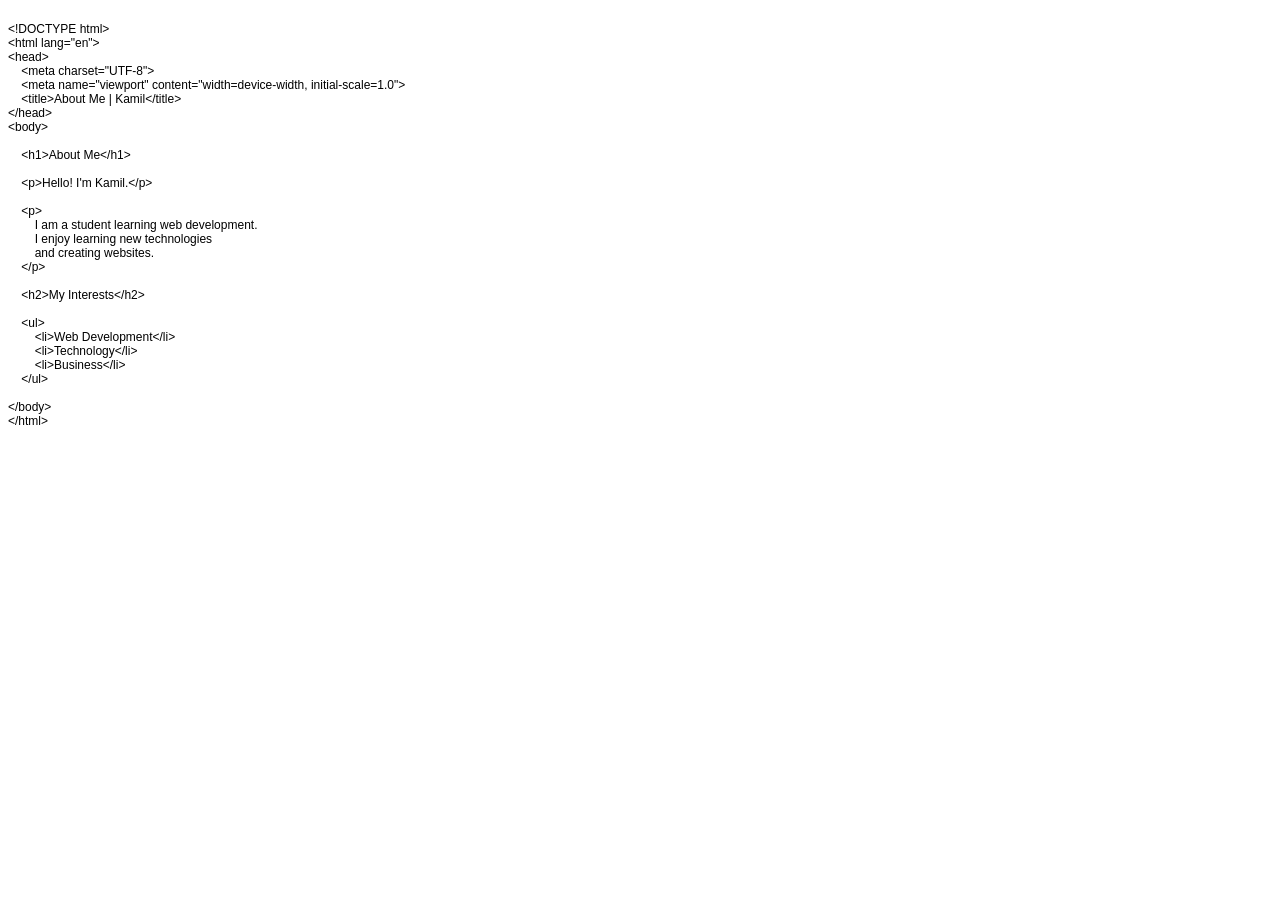
<file: portfolio/about.html>
<!DOCTYPE html PUBLIC "-//W3C//DTD HTML 4.01//EN" "http://www.w3.org/TR/html4/strict.dtd">
<html>
<head>
  <meta http-equiv="Content-Type" content="text/html; charset=utf-8">
  <meta http-equiv="Content-Style-Type" content="text/css">
  <title></title>
  <meta name="Generator" content="Cocoa HTML Writer">
  <meta name="CocoaVersion" content="2685.7">
  <style type="text/css">
    p.p1 {margin: 0.0px 0.0px 0.0px 0.0px; font: 12.0px Helvetica; min-height: 14.0px}
    p.p2 {margin: 0.0px 0.0px 0.0px 0.0px; font: 12.0px Helvetica}
  </style>
</head>
<body>
<p class="p1"><br></p>
<p class="p2">&lt;!DOCTYPE html&gt;</p>
<p class="p2">&lt;html lang="en"&gt;</p>
<p class="p2">&lt;head&gt;</p>
<p class="p2"><span class="Apple-converted-space">    </span>&lt;meta charset="UTF-8"&gt;</p>
<p class="p2"><span class="Apple-converted-space">    </span>&lt;meta name="viewport" content="width=device-width, initial-scale=1.0"&gt;</p>
<p class="p2"><span class="Apple-converted-space">    </span>&lt;title&gt;About Me | Kamil&lt;/title&gt;</p>
<p class="p2">&lt;/head&gt;</p>
<p class="p2">&lt;body&gt;</p>
<p class="p1"><br></p>
<p class="p2"><span class="Apple-converted-space">    </span>&lt;h1&gt;About Me&lt;/h1&gt;</p>
<p class="p1"><br></p>
<p class="p2"><span class="Apple-converted-space">    </span>&lt;p&gt;Hello! I'm Kamil.&lt;/p&gt;</p>
<p class="p1"><br></p>
<p class="p2"><span class="Apple-converted-space">    </span>&lt;p&gt;</p>
<p class="p2"><span class="Apple-converted-space">        </span>I am a student learning web development.</p>
<p class="p2"><span class="Apple-converted-space">        </span>I enjoy learning new technologies</p>
<p class="p2"><span class="Apple-converted-space">        </span>and creating websites.</p>
<p class="p2"><span class="Apple-converted-space">    </span>&lt;/p&gt;</p>
<p class="p1"><br></p>
<p class="p2"><span class="Apple-converted-space">    </span>&lt;h2&gt;My Interests&lt;/h2&gt;</p>
<p class="p1"><br></p>
<p class="p2"><span class="Apple-converted-space">    </span>&lt;ul&gt;</p>
<p class="p2"><span class="Apple-converted-space">        </span>&lt;li&gt;Web Development&lt;/li&gt;</p>
<p class="p2"><span class="Apple-converted-space">        </span>&lt;li&gt;Technology&lt;/li&gt;</p>
<p class="p2"><span class="Apple-converted-space">        </span>&lt;li&gt;Business&lt;/li&gt;</p>
<p class="p2"><span class="Apple-converted-space">    </span>&lt;/ul&gt;</p>
<p class="p1"><br></p>
<p class="p2">&lt;/body&gt;</p>
<p class="p2">&lt;/html&gt;</p>
</body>
</html>
</file>
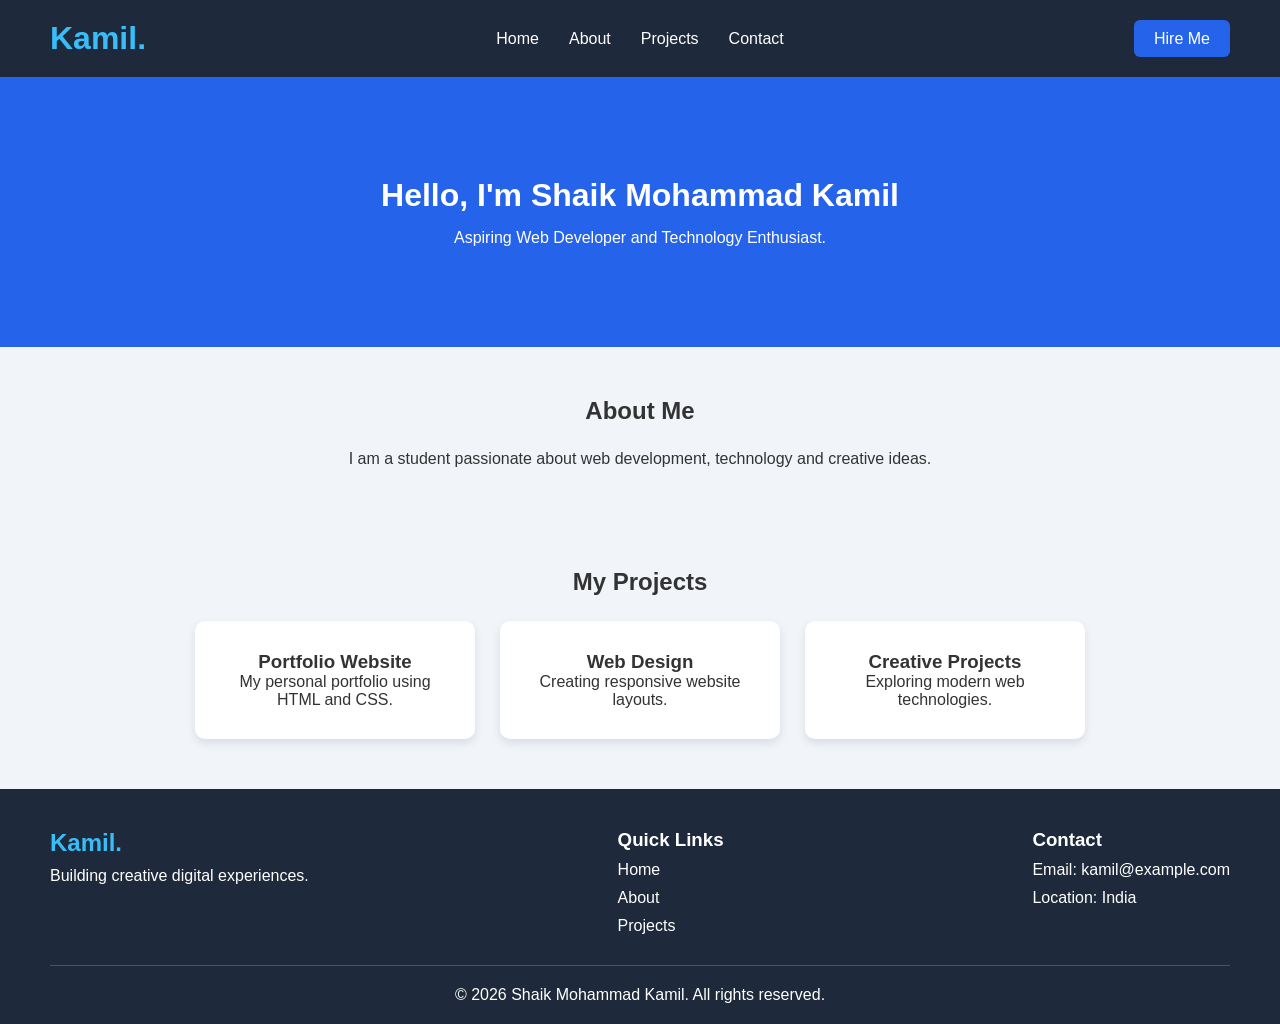
<file: outputs/programs/p10.html>
<!DOCTYPE html>
<html lang="en">
<head>
    <meta charset="UTF-8">
    <meta name="viewport" content="width=device-width, initial-scale=1.0">
    <title>P10 - Advanced Flexbox | Kamil</title>
    <link rel="stylesheet" href="p10.css">
</head>

<body>

    <!-- Header -->
    <header class="header">
        <div class="logo">
            <h1>Kamil.</h1>
        </div>

        <nav class="navigation">
            <a href="#home">Home</a>
            <a href="#about">About</a>
            <a href="#projects">Projects</a>
            <a href="#contact">Contact</a>
        </nav>

        <div class="header-button">
            <a href="#contact">Hire Me</a>
        </div>
    </header>

    <!-- Main Content -->
    <main>

        <section id="home" class="hero">
            <h2>Hello, I'm Shaik Mohammad Kamil</h2>
            <p>Aspiring Web Developer and Technology Enthusiast.</p>
        </section>

        <section id="about" class="content">
            <h2>About Me</h2>
            <p>
                I am a student passionate about web development,
                technology and creative ideas.
            </p>
        </section>

        <section id="projects" class="content">
            <h2>My Projects</h2>

            <div class="projects">
                <div class="project-card">
                    <h3>Portfolio Website</h3>
                    <p>My personal portfolio using HTML and CSS.</p>
                </div>

                <div class="project-card">
                    <h3>Web Design</h3>
                    <p>Creating responsive website layouts.</p>
                </div>

                <div class="project-card">
                    <h3>Creative Projects</h3>
                    <p>Exploring modern web technologies.</p>
                </div>
            </div>
        </section>

    </main>

    <!-- Advanced Flexbox Footer -->
    <footer class="footer">

        <div class="footer-top">

            <div class="footer-brand">
                <h2>Kamil.</h2>
                <p>Building creative digital experiences.</p>
            </div>

            <div class="footer-links">
                <h3>Quick Links</h3>
                <a href="#home">Home</a>
                <a href="#about">About</a>
                <a href="#projects">Projects</a>
            </div>

            <div class="footer-contact">
                <h3>Contact</h3>
                <p>Email: kamil@example.com</p>
                <p>Location: India</p>
            </div>

        </div>

        <div class="footer-bottom">
            <p>&copy; 2026 Shaik Mohammad Kamil. All rights reserved.</p>
        </div>

    </footer>

</body>
</html>
</file>
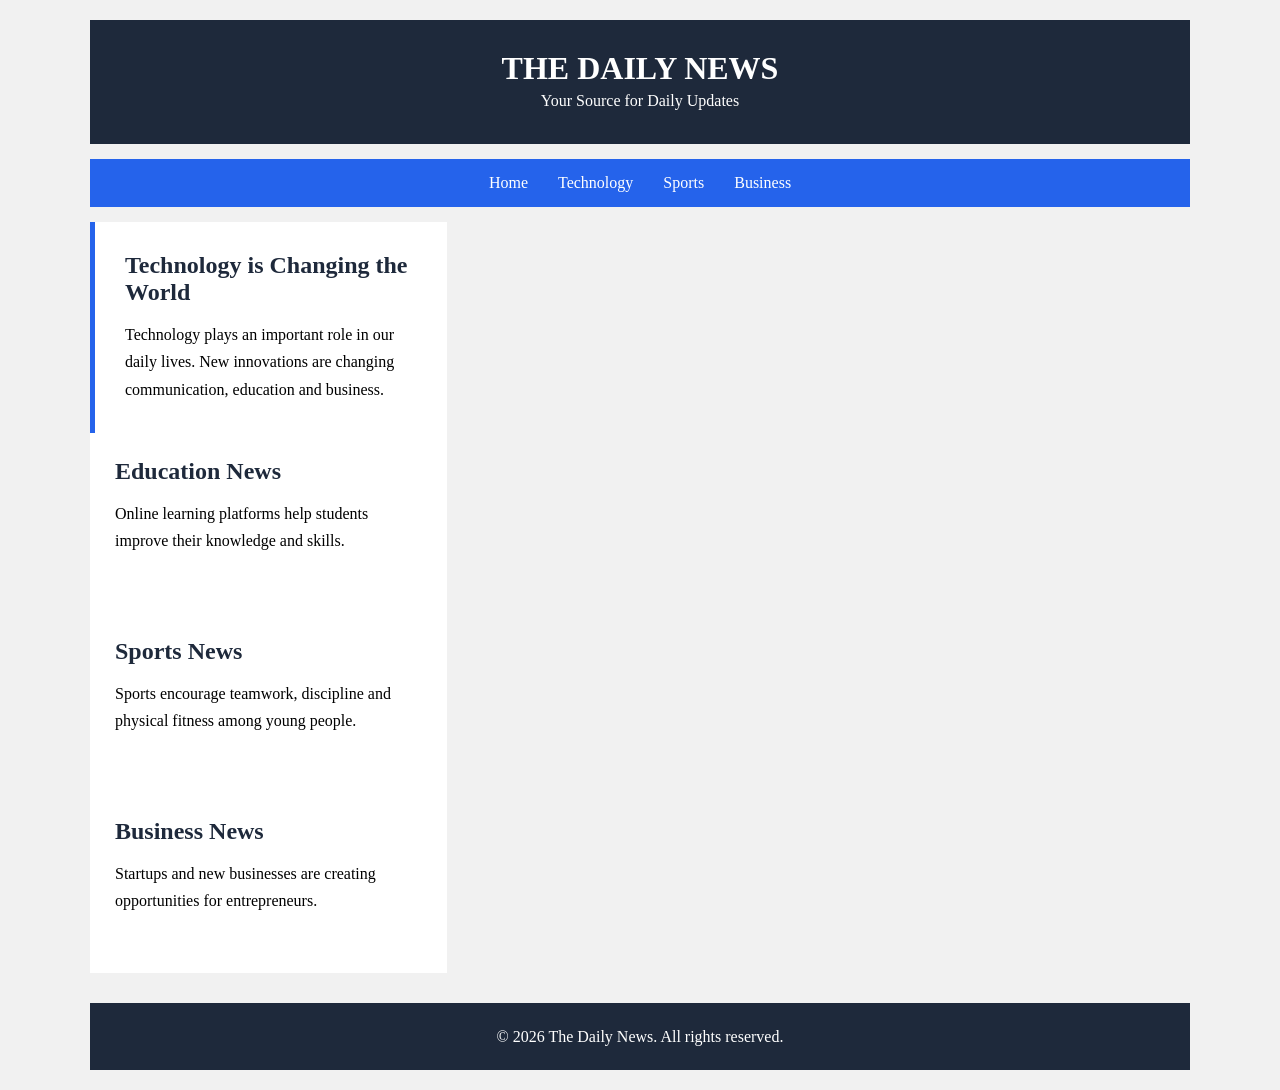
<file: outputs/programs/p11.html>
<!DOCTYPE html>
<html lang="en">
<head>
    <meta charset="UTF-8">
    <meta name="viewport" content="width=device-width, initial-scale=1.0">
    <title>P11 - Newspaper Layout</title>
    <link rel="stylesheet" href="p11.css">
</head>
<body>

    <div class="newspaper">

        <header class="header">
            <h1>THE DAILY NEWS</h1>
            <p>Your Source for Daily Updates</p>
        </header>

        <nav class="navigation">
            <a href="#">Home</a>
            <a href="#">Technology</a>
            <a href="#">Sports</a>
            <a href="#">Business</a>
        </nav>

        <main class="main-content">

            <article class="featured">
                <h2>Technology is Changing the World</h2>
                <p>
                    Technology plays an important role in our daily lives.
                    New innovations are changing communication,
                    education and business.
                </p>
            </article>

            <article class="column">
                <h2>Education News</h2>
                <p>
                    Online learning platforms help students
                    improve their knowledge and skills.
                </p>
            </article>

            <article class="column">
                <h2>Sports News</h2>
                <p>
                    Sports encourage teamwork, discipline
                    and physical fitness among young people.
                </p>
            </article>

            <article class="column">
                <h2>Business News</h2>
                <p>
                    Startups and new businesses are creating
                    opportunities for entrepreneurs.
                </p>
            </article>

        </main>

        <footer class="footer">
            <p>&copy; 2026 The Daily News. All rights reserved.</p>
        </footer>

    </div>

</body>
</html>
</file>
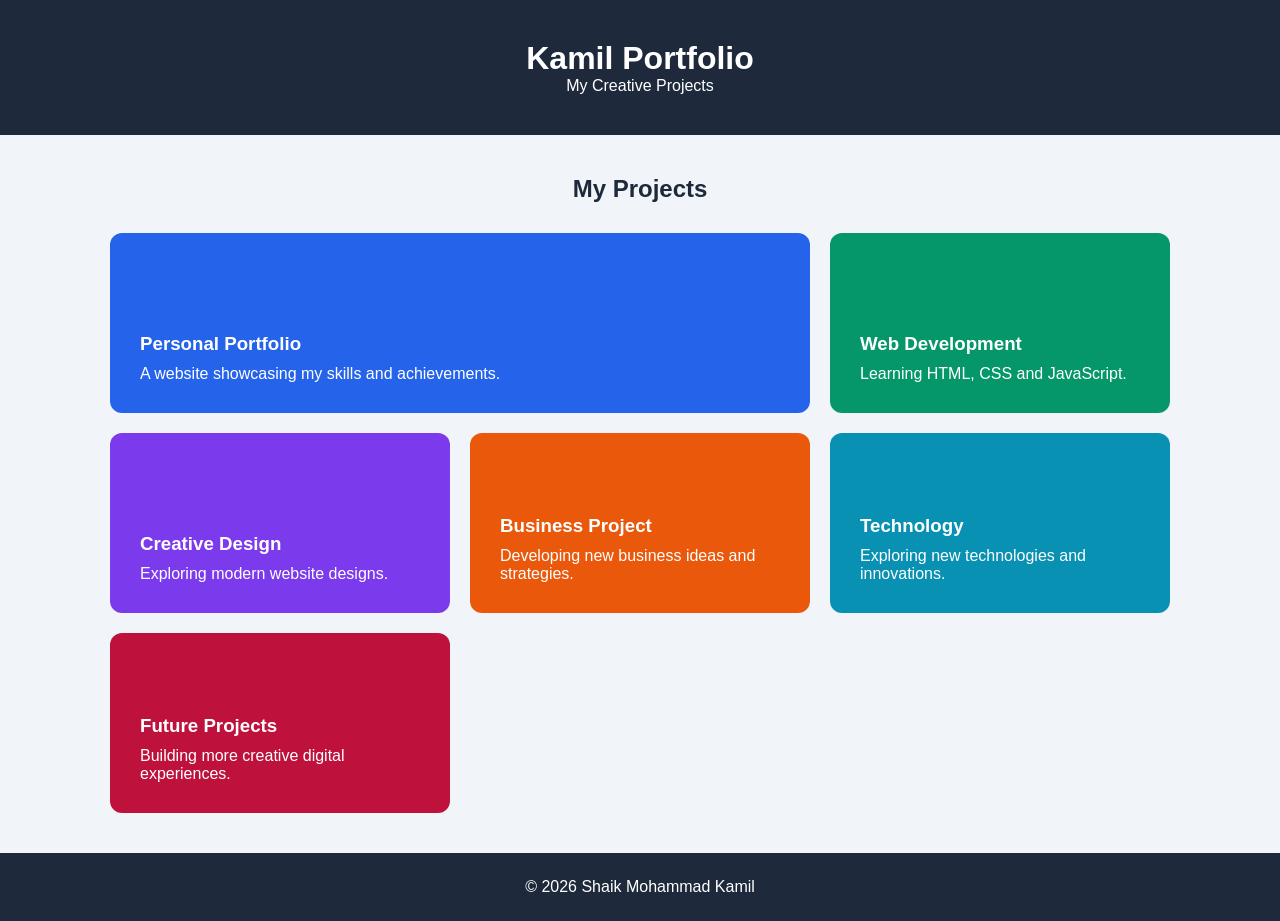
<file: outputs/programs/p12.html>
<!DOCTYPE html>
<html lang="en">
<head>
    <meta charset="UTF-8">
    <meta name="viewport" content="width=device-width, initial-scale=1.0">
    <title>P12 - Portfolio Grid</title>
    <link rel="stylesheet" href="p12.css">
</head>

<body>

    <header class="header">
        <h1>Kamil Portfolio</h1>
        <p>My Creative Projects</p>
    </header>

    <main class="container">

        <h2>My Projects</h2>

        <div class="project-grid">

            <article class="project project-one">
                <h3>Personal Portfolio</h3>
                <p>A website showcasing my skills and achievements.</p>
            </article>

            <article class="project project-two">
                <h3>Web Development</h3>
                <p>Learning HTML, CSS and JavaScript.</p>
            </article>

            <article class="project project-three">
                <h3>Creative Design</h3>
                <p>Exploring modern website designs.</p>
            </article>

            <article class="project project-four">
                <h3>Business Project</h3>
                <p>Developing new business ideas and strategies.</p>
            </article>

            <article class="project project-five">
                <h3>Technology</h3>
                <p>Exploring new technologies and innovations.</p>
            </article>

            <article class="project project-six">
                <h3>Future Projects</h3>
                <p>Building more creative digital experiences.</p>
            </article>

        </div>

    </main>

    <footer>
        <p>&copy; 2026 Shaik Mohammad Kamil</p>
    </footer>

</body>
</html>
</file>
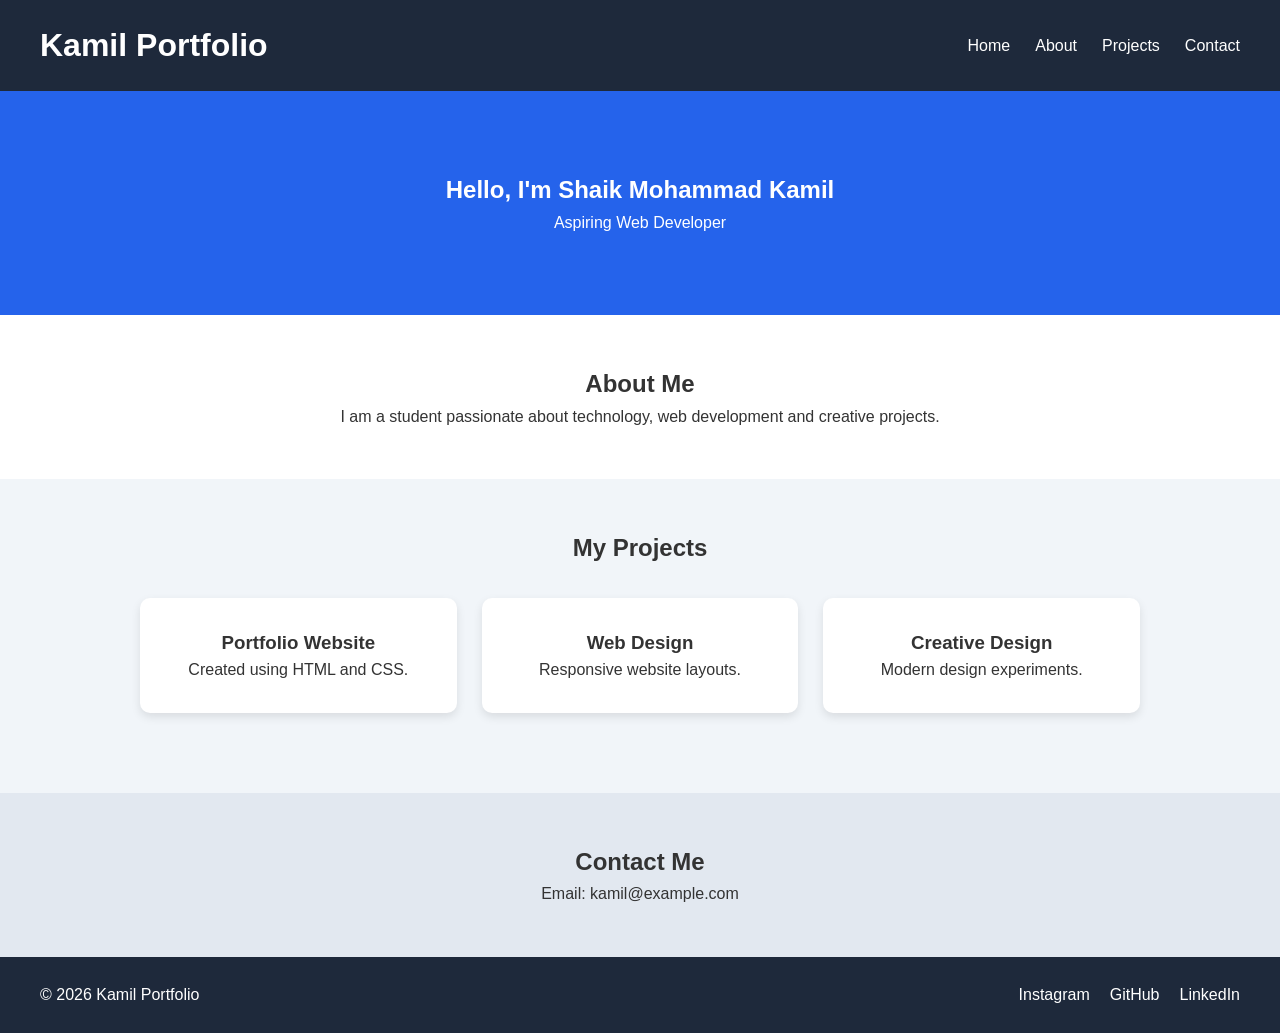
<file: outputs/programs/p13.html>
<!DOCTYPE html>
<html lang="en">
<head>
    <meta charset="UTF-8">
    <meta name="viewport" content="width=device-width, initial-scale=1.0">
    <title>P13 - Flexbox vs Grid</title>
    <link rel="stylesheet" href="p13.css">
</head>

<body>

    <!-- Header using Flexbox -->
    <header class="header">

        <h1>Kamil Portfolio</h1>

        <nav>
            <a href="#home">Home</a>
            <a href="#about">About</a>
            <a href="#projects">Projects</a>
            <a href="#contact">Contact</a>
        </nav>

    </header>

    <main>

        <!-- Hero Section -->
        <section id="home" class="hero">
            <h2>Hello, I'm Shaik Mohammad Kamil</h2>
            <p>Aspiring Web Developer</p>
        </section>

        <!-- About Section -->
        <section id="about" class="about">
            <h2>About Me</h2>
            <p>
                I am a student passionate about technology,
                web development and creative projects.
            </p>
        </section>

        <!-- Projects using CSS Grid -->
        <section id="projects" class="projects-section">

            <h2>My Projects</h2>

            <div class="project-grid">

                <article class="card">
                    <h3>Portfolio Website</h3>
                    <p>Created using HTML and CSS.</p>
                </article>

                <article class="card">
                    <h3>Web Design</h3>
                    <p>Responsive website layouts.</p>
                </article>

                <article class="card">
                    <h3>Creative Design</h3>
                    <p>Modern design experiments.</p>
                </article>

            </div>

        </section>

        <!-- Contact Section -->
        <section id="contact" class="contact">
            <h2>Contact Me</h2>
            <p>Email: kamil@example.com</p>
        </section>

    </main>

    <!-- Footer using Flexbox -->
    <footer class="footer">

        <p>&copy; 2026 Kamil Portfolio</p>

        <div class="social-links">
            <a href="#">Instagram</a>
            <a href="#">GitHub</a>
            <a href="#">LinkedIn</a>
        </div>

    </footer>

</body>
</html>
</file>
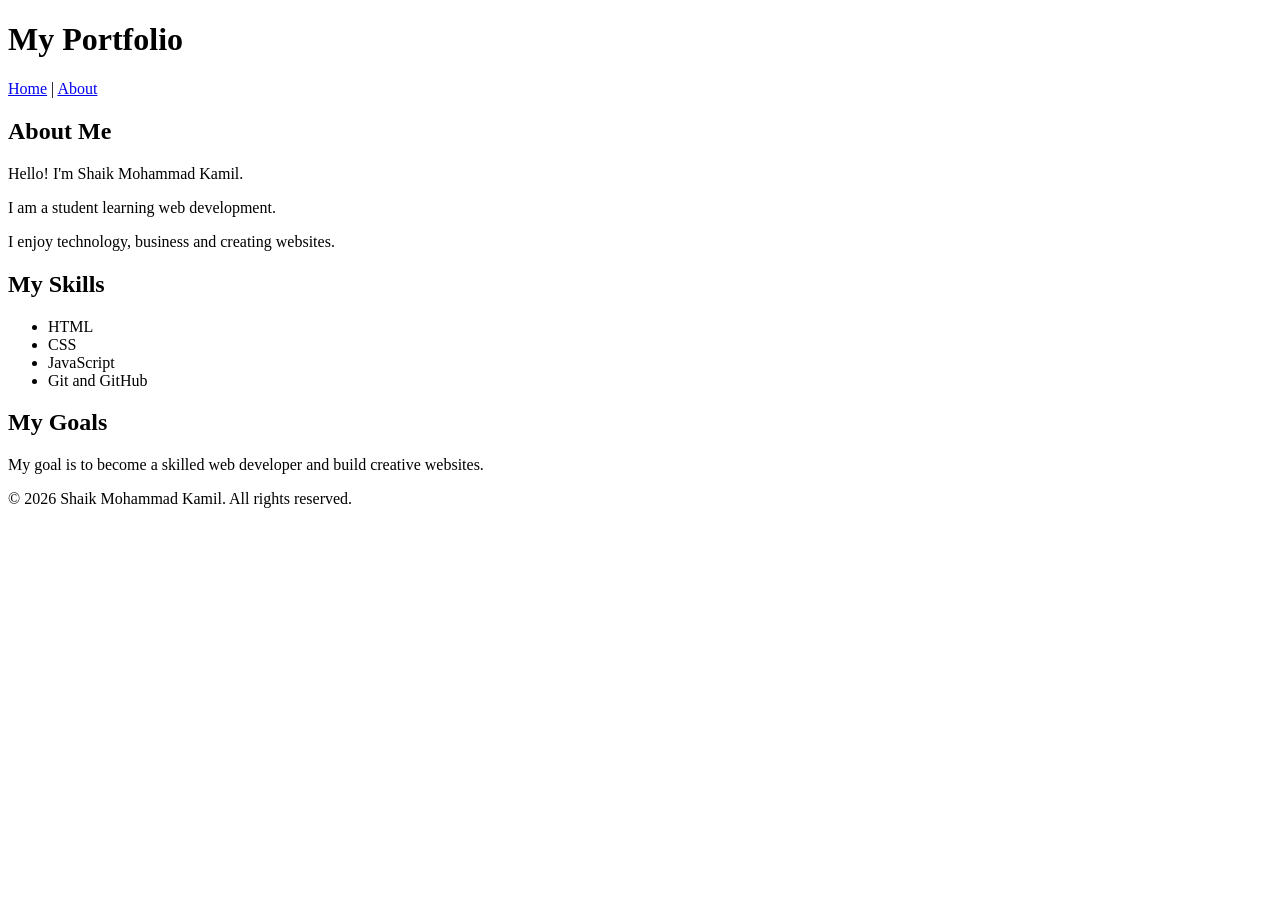
<file: outputs/programs/p3.html>
<!DOCTYPE html>
<html lang="en">
<head>
    <meta charset="UTF-8">
    <meta name="viewport" content="width=device-width, initial-scale=1.0">
    <title>P3 - Feature Branch Workflow</title>
</head>
<body>

    <header>
        <h1>My Portfolio</h1>
        <nav>
            <a href="index.html">Home</a> |
            <a href="p3.html">About</a>
        </nav>
    </header>

    <main>
        <section>
            <h2>About Me</h2>
            <p>Hello! I'm Shaik Mohammad Kamil.</p>
            <p>I am a student learning web development.</p>
            <p>I enjoy technology, business and creating websites.</p>
        </section>

        <section>
            <h2>My Skills</h2>
            <ul>
                <li>HTML</li>
                <li>CSS</li>
                <li>JavaScript</li>
                <li>Git and GitHub</li>
            </ul>
        </section>

        <section>
            <h2>My Goals</h2>
            <p>My goal is to become a skilled web developer and build creative websites.</p>
        </section>
    </main>

    <footer>
        <p>&copy; 2026 Shaik Mohammad Kamil. All rights reserved.</p>
    </footer>

</body>
</html>
</file>
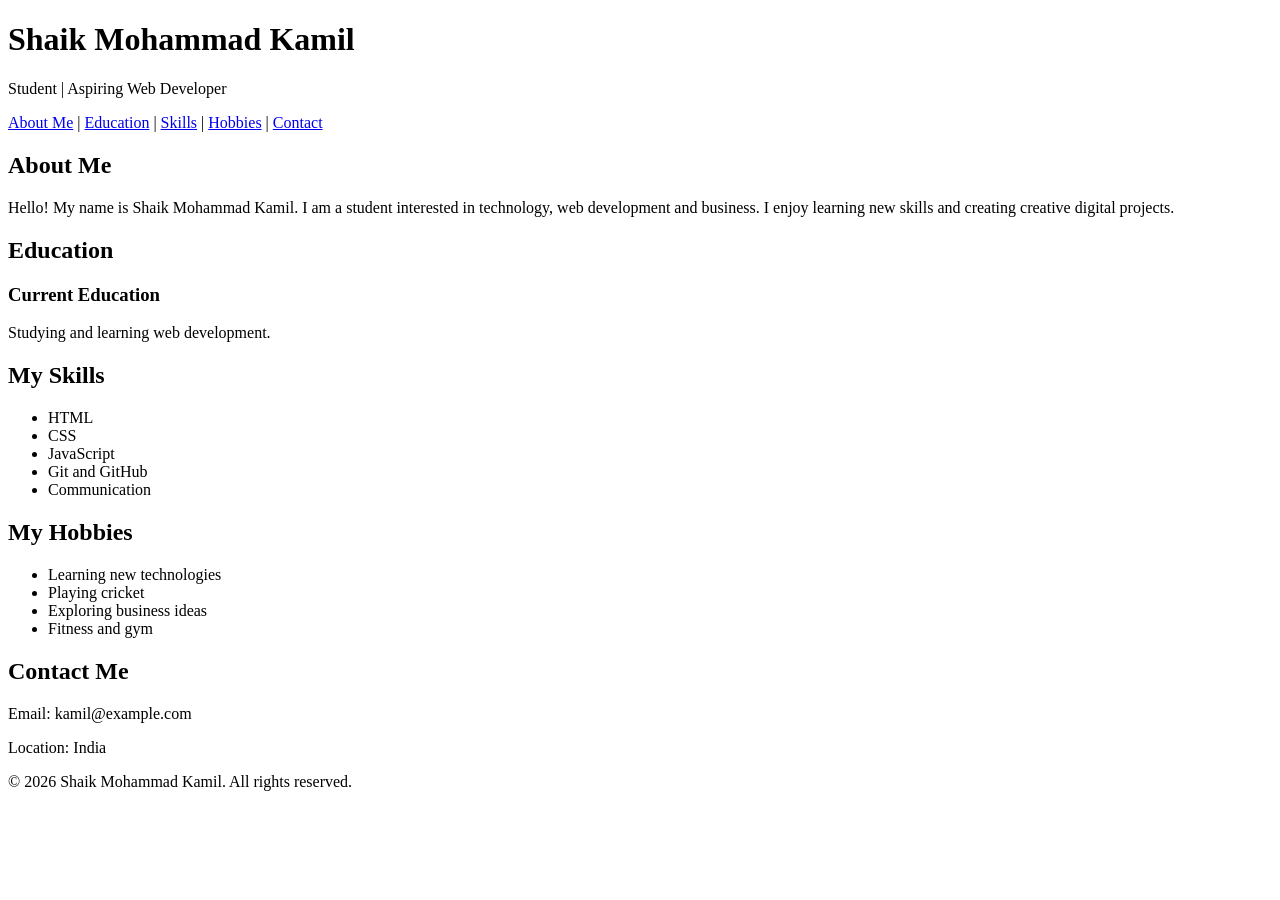
<file: outputs/programs/p5.html>
<!DOCTYPE html>
<html lang="en">

<head>
    <meta charset="UTF-8">
    <meta name="viewport" content="width=device-width, initial-scale=1.0">
    <title>My Bio Page | Kamil</title>
</head>

<body>

    <!-- Header Section -->
    <header>
        <h1>Shaik Mohammad Kamil</h1>
        <p>Student | Aspiring Web Developer</p>
    </header>

    <!-- Navigation Section -->
    <nav>
        <a href="#about">About Me</a> |
        <a href="#education">Education</a> |
        <a href="#skills">Skills</a> |
        <a href="#hobbies">Hobbies</a> |
        <a href="#contact">Contact</a>
    </nav>

    <!-- Main Content -->
    <main>

        <!-- About Section -->
        <section id="about">
            <h2>About Me</h2>
            <p>
                Hello! My name is Shaik Mohammad Kamil.
                I am a student interested in technology,
                web development and business.
                I enjoy learning new skills and creating
                creative digital projects.
            </p>
        </section>

        <!-- Education Section -->
        <section id="education">
            <h2>Education</h2>

            <article>
                <h3>Current Education</h3>
                <p>Studying and learning web development.</p>
            </article>
        </section>

        <!-- Skills Section -->
        <section id="skills">
            <h2>My Skills</h2>
            <ul>
                <li>HTML</li>
                <li>CSS</li>
                <li>JavaScript</li>
                <li>Git and GitHub</li>
                <li>Communication</li>
            </ul>
        </section>

        <!-- Hobbies Section -->
        <section id="hobbies">
            <h2>My Hobbies</h2>
            <ul>
                <li>Learning new technologies</li>
                <li>Playing cricket</li>
                <li>Exploring business ideas</li>
                <li>Fitness and gym</li>
            </ul>
        </section>

        <!-- Contact Section -->
        <section id="contact">
            <h2>Contact Me</h2>
            <p>Email: kamil@example.com</p>
            <p>Location: India</p>
        </section>

    </main>

    <!-- Footer Section -->
    <footer>
        <p>&copy; 2026 Shaik Mohammad Kamil. All rights reserved.</p>
    </footer>

</body>
</html>
</file>
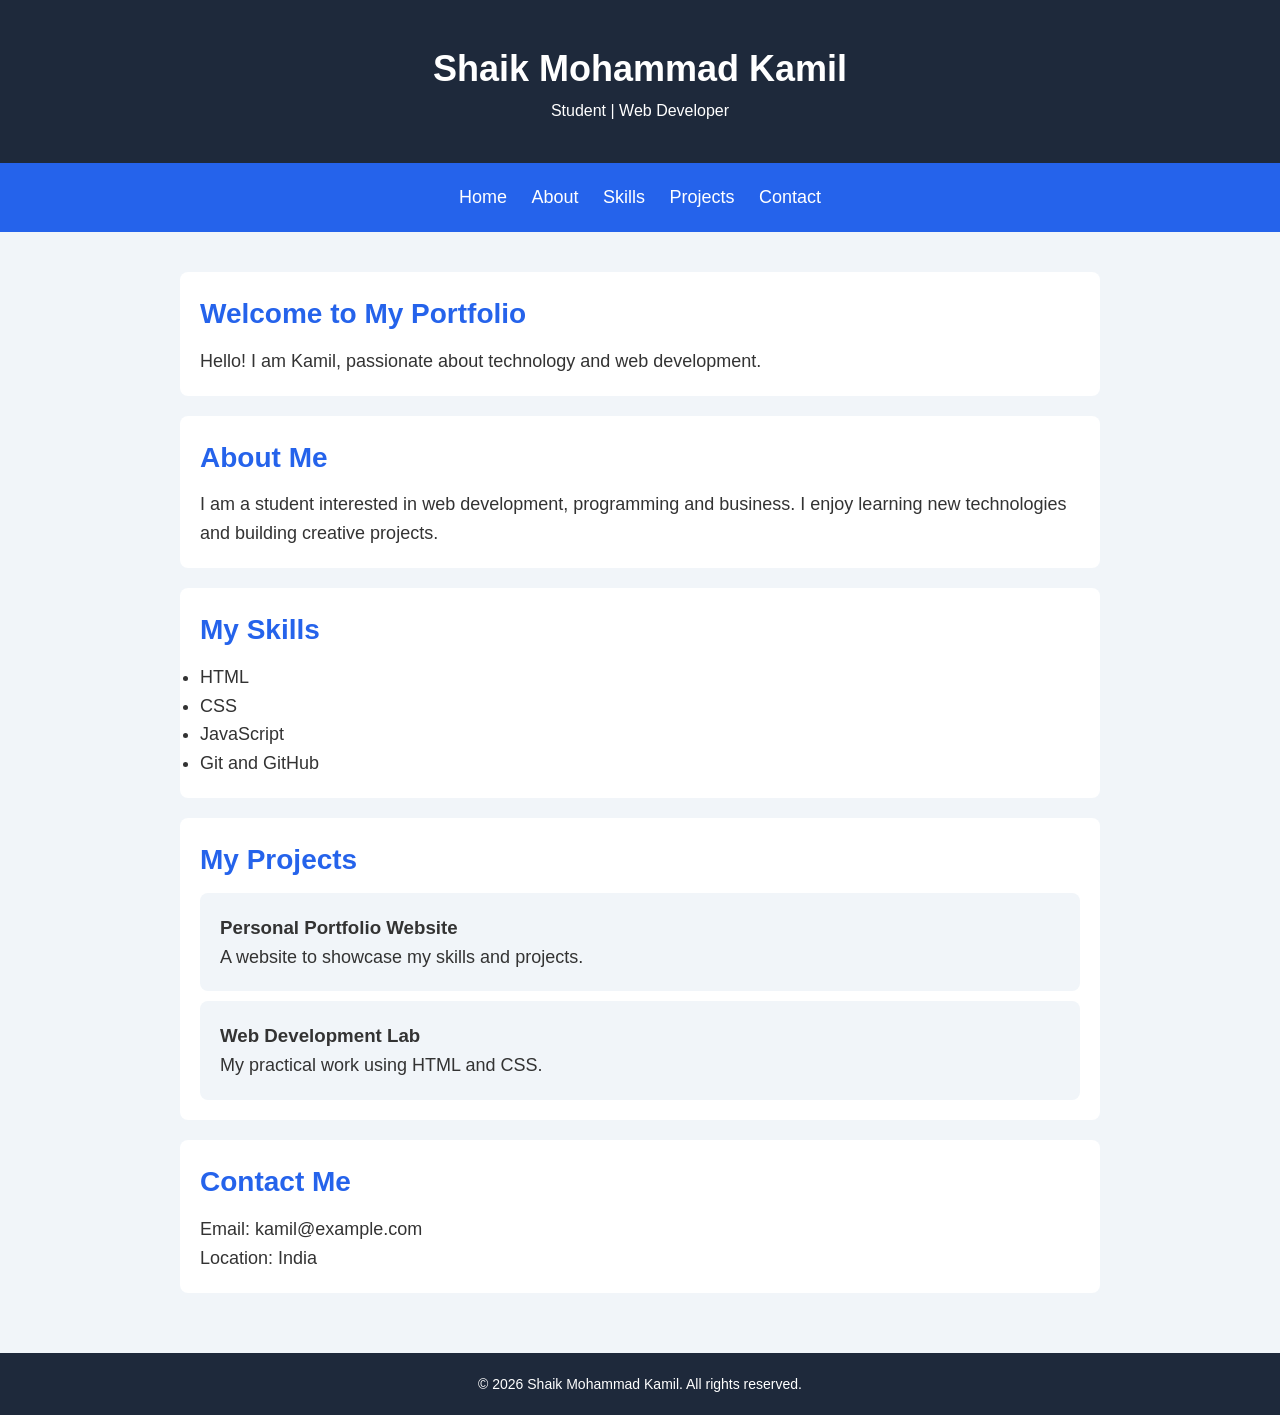
<file: outputs/programs/p6.html>
<!DOCTYPE html>
<html lang="en">
<head>
    <meta charset="UTF-8">
    <meta name="viewport" content="width=device-width, initial-scale=1.0">
    <title>Kamil | Personal Portfolio</title>
    <link rel="stylesheet" href="p7.css">
</head>

<body>

    <!-- Header -->
    <header>
        <h1>Shaik Mohammad Kamil</h1>
        <p>Student | Web Developer</p>
    </header>

    <!-- Navigation -->
    <nav>
        <a href="#home">Home</a>
        <a href="#about">About</a>
        <a href="#skills">Skills</a>
        <a href="#projects">Projects</a>
        <a href="#contact">Contact</a>
    </nav>

    <!-- Main Content -->
    <main>

        <!-- Home Section -->
        <section id="home">
            <h2>Welcome to My Portfolio</h2>
            <p>Hello! I am Kamil, passionate about technology and web development.</p>
        </section>

        <!-- About Section -->
        <section id="about">
            <h2>About Me</h2>
            <p>
                I am a student interested in web development,
                programming and business. I enjoy learning
                new technologies and building creative projects.
            </p>
        </section>

        <!-- Skills Section -->
        <section id="skills">
            <h2>My Skills</h2>
            <ul>
                <li>HTML</li>
                <li>CSS</li>
                <li>JavaScript</li>
                <li>Git and GitHub</li>
            </ul>
        </section>

        <!-- Projects Section -->
        <section id="projects">
            <h2>My Projects</h2>

            <article>
                <h3>Personal Portfolio Website</h3>
                <p>A website to showcase my skills and projects.</p>
            </article>

            <article>
                <h3>Web Development Lab</h3>
                <p>My practical work using HTML and CSS.</p>
            </article>
        </section>

        <!-- Contact Section -->
        <section id="contact">
            <h2>Contact Me</h2>
            <p>Email: kamil@example.com</p>
            <p>Location: India</p>
        </section>

    </main>

    <!-- Footer -->
    <footer>
        <p>&copy; 2026 Shaik Mohammad Kamil. All rights reserved.</p>
    </footer>

</body>
</html>
</file>
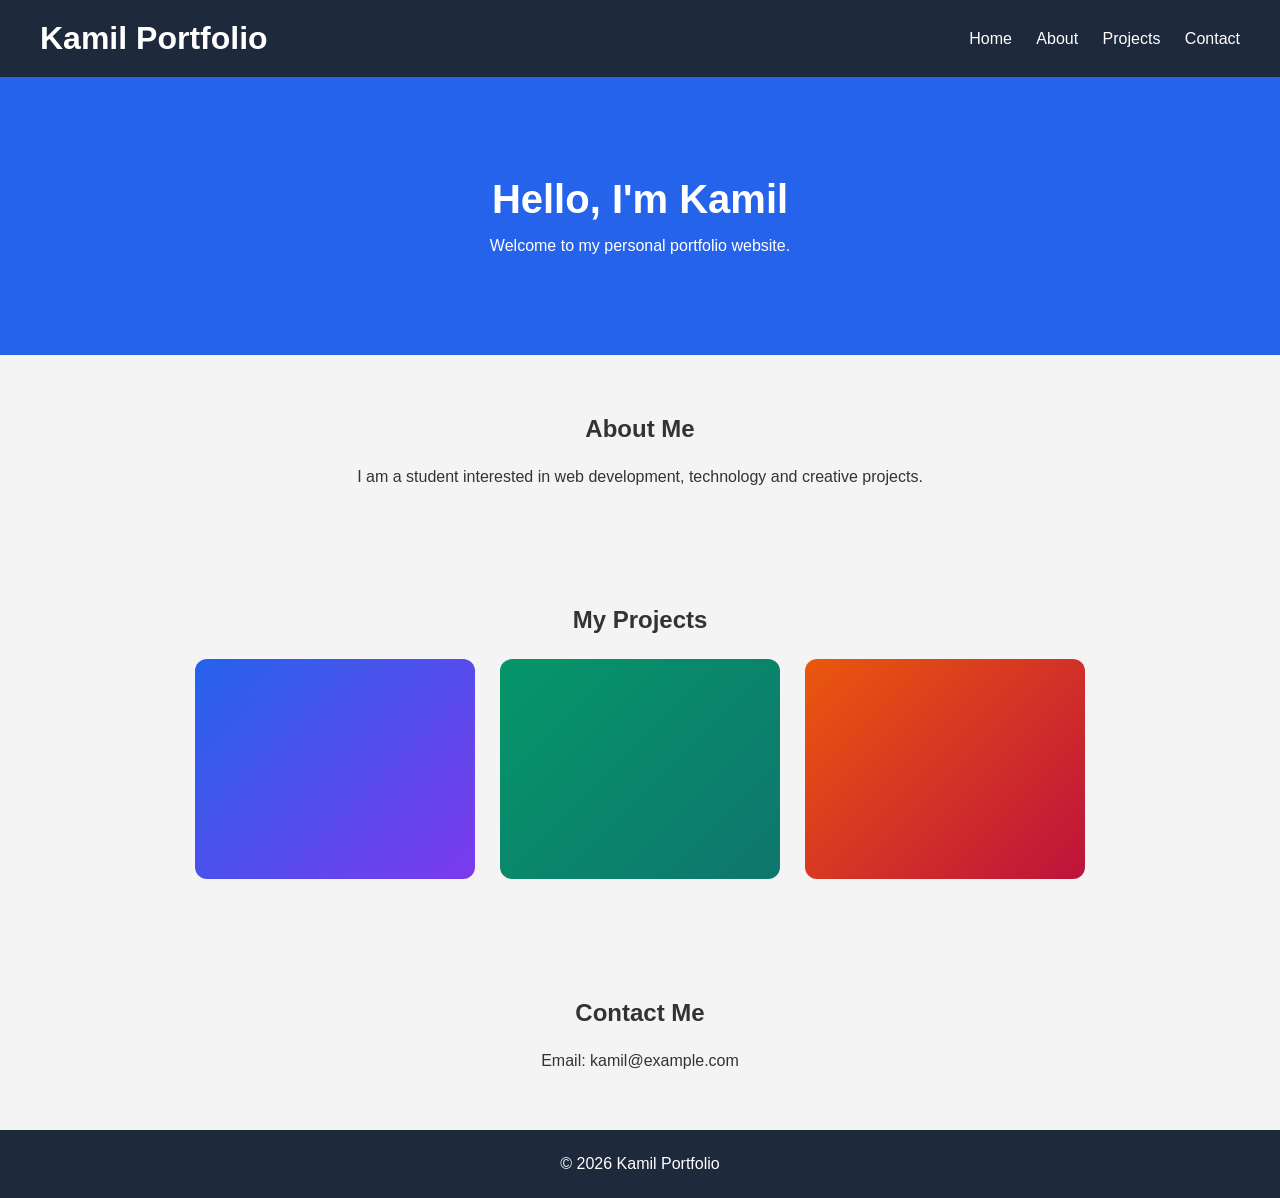
<file: outputs/programs/p8.html>
<!DOCTYPE html>
<html lang="en">
<head>
    <meta charset="UTF-8">
    <meta name="viewport" content="width=device-width, initial-scale=1.0">
    <title>P8 - CSS Positioning | Kamil</title>
    <link rel="stylesheet" href="p8.css">
</head>

<body>

    <!-- Sticky Navigation -->
    <header class="navbar">
        <h1>Kamil Portfolio</h1>

        <nav>
            <a href="#home">Home</a>
            <a href="#about">About</a>
            <a href="#projects">Projects</a>
            <a href="#contact">Contact</a>
        </nav>
    </header>

    <!-- Home Section -->
    <section id="home" class="hero">
        <h2>Hello, I'm Kamil</h2>
        <p>Welcome to my personal portfolio website.</p>
    </section>

    <!-- About Section -->
    <section id="about" class="content">
        <h2>About Me</h2>
        <p>
            I am a student interested in web development,
            technology and creative projects.
        </p>
    </section>

    <!-- Projects Section -->
    <section id="projects" class="content">
        <h2>My Projects</h2>

        <div class="card-container">

            <div class="card">
                <div class="card-image image-one"></div>
                <div class="overlay">
                    <h3>Portfolio Website</h3>
                    <p>My personal website project.</p>
                </div>
            </div>

            <div class="card">
                <div class="card-image image-two"></div>
                <div class="overlay">
                    <h3>Web Development</h3>
                    <p>Learning HTML and CSS.</p>
                </div>
            </div>

            <div class="card">
                <div class="card-image image-three"></div>
                <div class="overlay">
                    <h3>Creative Design</h3>
                    <p>Exploring modern web design.</p>
                </div>
            </div>

        </div>
    </section>

    <!-- Contact Section -->
    <section id="contact" class="content">
        <h2>Contact Me</h2>
        <p>Email: kamil@example.com</p>
    </section>

    <!-- Footer -->
    <footer>
        <p>&copy; 2026 Kamil Portfolio</p>
    </footer>

</body>
</html>
</file>
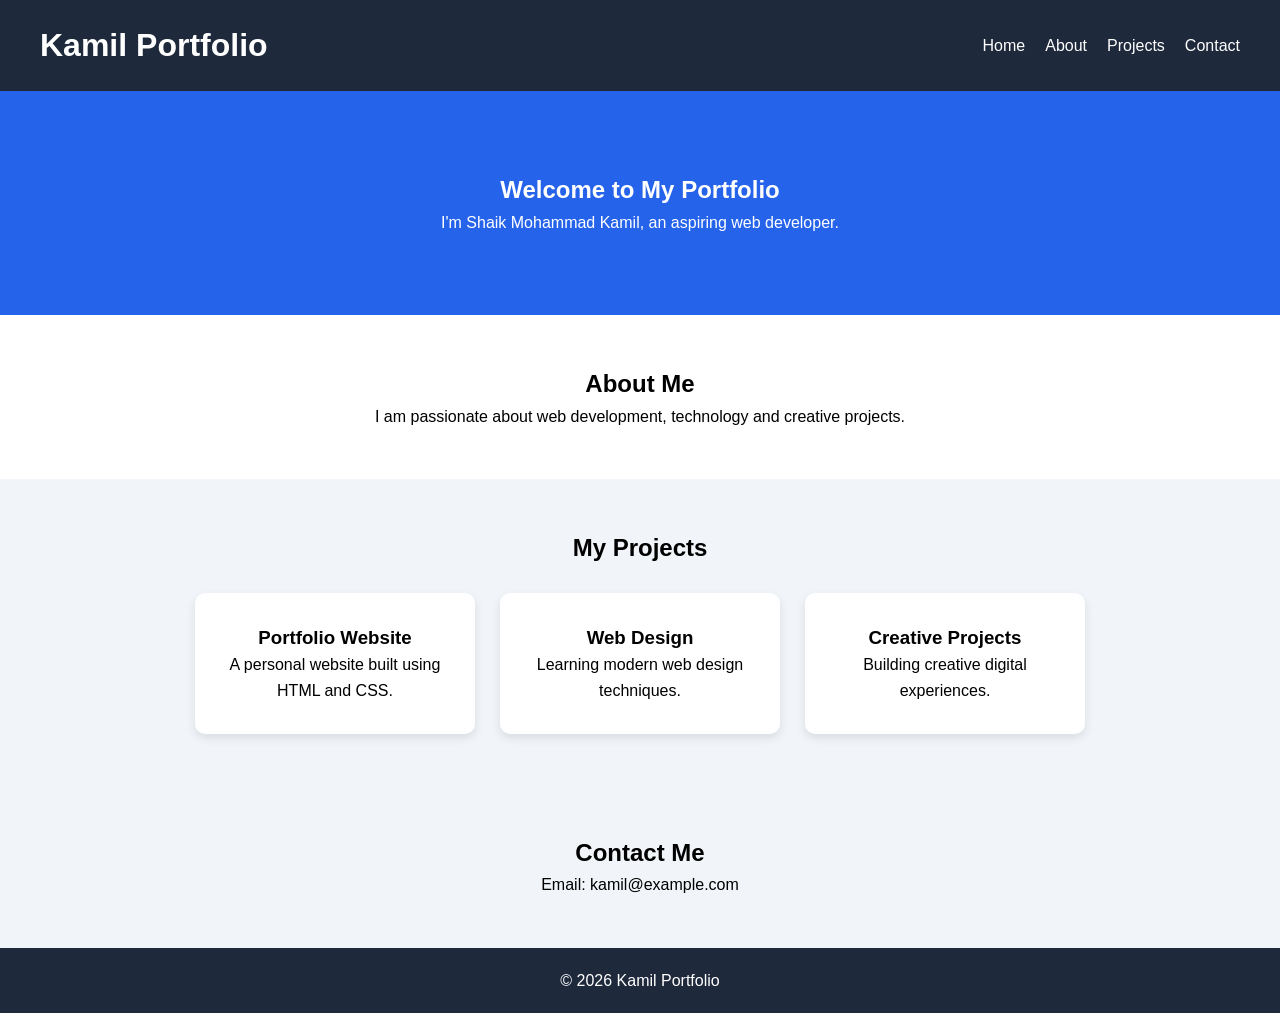
<file: outputs/programs/p9.html>
<!DOCTYPE html>
<html lang="en">
<head>
    <meta charset="UTF-8">
    <meta name="viewport" content="width=device-width, initial-scale=1.0">
    <title>P9 - Responsive Portfolio</title>
    <link rel="stylesheet" href="p9.css">
</head>

<body>

    <header class="navbar">
        <h1>Kamil Portfolio</h1>

        <nav>
            <a href="#home">Home</a>
            <a href="#about">About</a>
            <a href="#projects">Projects</a>
            <a href="#contact">Contact</a>
        </nav>
    </header>

    <main>

        <section id="home" class="hero">
            <h2>Welcome to My Portfolio</h2>
            <p>I'm Shaik Mohammad Kamil, an aspiring web developer.</p>
        </section>

        <section id="about" class="about">
            <h2>About Me</h2>
            <p>
                I am passionate about web development,
                technology and creative projects.
            </p>
        </section>

        <section id="projects">
            <h2>My Projects</h2>

            <div class="card-container">

                <div class="card">
                    <h3>Portfolio Website</h3>
                    <p>A personal website built using HTML and CSS.</p>
                </div>

                <div class="card">
                    <h3>Web Design</h3>
                    <p>Learning modern web design techniques.</p>
                </div>

                <div class="card">
                    <h3>Creative Projects</h3>
                    <p>Building creative digital experiences.</p>
                </div>

            </div>
        </section>

        <section id="contact">
            <h2>Contact Me</h2>
            <p>Email: kamil@example.com</p>
        </section>

    </main>

    <footer>
        <p>&copy; 2026 Kamil Portfolio</p>
    </footer>

</body>
</html>
</file>
<file: outputs/programs/p10.css>
/* P10: Advanced Flexbox Header and Footer */

* {
    margin: 0;
    padding: 0;
    box-sizing: border-box;
}

html {
    scroll-behavior: smooth;
}

body {
    font-family: Arial, sans-serif;
    background-color: #f1f5f9;
    color: #333;
}

/* Header */
.header {
    display: flex;
    justify-content: space-between;
    align-items: center;
    flex-wrap: wrap;

    background-color: #1e293b;
    color: white;
    padding: 20px 50px;
}

.logo h1 {
    color: #38bdf8;
}

.navigation {
    display: flex;
    gap: 30px;
}

.navigation a {
    color: white;
    text-decoration: none;
    font-size: 16px;
}

.navigation a:hover {
    color: #38bdf8;
}

.header-button a {
    background-color: #2563eb;
    color: white;
    text-decoration: none;
    padding: 10px 20px;
    border-radius: 6px;
}

/* Hero */
.hero {
    background-color: #2563eb;
    color: white;
    text-align: center;
    padding: 100px 20px;
}

.hero h2 {
    font-size: 32px;
    margin-bottom: 15px;
}

/* Content */
.content {
    padding: 50px 30px;
    text-align: center;
}

.content h2 {
    margin-bottom: 25px;
}

/* Project Cards */
.projects {
    display: flex;
    justify-content: center;
    align-items: stretch;
    flex-wrap: wrap;
    gap: 25px;
}

.project-card {
    background-color: white;
    padding: 30px;
    width: 280px;
    border-radius: 10px;
    box-shadow: 0 4px 10px rgba(0, 0, 0, 0.1);
}

/* Footer */
.footer {
    background-color: #1e293b;
    color: white;
    padding: 40px 50px 20px;
}

/* Footer Top */
.footer-top {
    display: flex;
    justify-content: space-between;
    align-items: flex-start;
    flex-wrap: wrap;
    gap: 30px;
    padding-bottom: 30px;
}

.footer-brand,
.footer-links,
.footer-contact {
    display: flex;
    flex-direction: column;
    gap: 10px;
}

.footer-brand h2 {
    color: #38bdf8;
}

.footer-links a {
    color: white;
    text-decoration: none;
}

.footer-links a:hover {
    color: #38bdf8;
}

/* Footer Bottom */
.footer-bottom {
    display: flex;
    justify-content: center;
    align-items: center;
    border-top: 1px solid #475569;
    padding-top: 20px;
    text-align: center;
}

/* Responsive Design */
@media (max-width: 768px) {

    .header {
        flex-direction: column;
        gap: 20px;
    }

    .navigation {
        flex-wrap: wrap;
        justify-content: center;
    }

    .footer-top {
        flex-direction: column;
        align-items: center;
        text-align: center;
    }
}

@media (max-width: 480px) {

    .header {
        padding: 20px;
    }

    .navigation {
        gap: 15px;
    }

    .hero h2 {
        font-size: 24px;
    }

    .footer {
        padding: 30px 20px;
    }
}
</file>
<file: outputs/programs/p11.css>
/* P11: Newspaper Layout using CSS Grid */

* {
    margin: 0;
    padding: 0;
    box-sizing: border-box;
}

body {
    font-family: Georgia, serif;
    background-color: #f1f1f1;
    padding: 20px;
}

.newspaper {
    display: grid;
    grid-template-columns: repeat(3, 1fr);
    grid-template-areas:
        "header header header"
        "nav nav nav"
        "featured featured featured"
        "column1 column2 column3"
        "footer footer footer";

    gap: 15px;
    max-width: 1100px;
    margin: auto;
}

/* Header */
.header {
    grid-area: header;
    background-color: #1e293b;
    color: white;
    text-align: center;
    padding: 30px;
}

/* Navigation */
.navigation {
    grid-area: nav;
    background-color: #2563eb;
    padding: 15px;
    display: flex;
    justify-content: center;
    gap: 30px;
}

.navigation a {
    color: white;
    text-decoration: none;
}

/* Featured Article */
.featured {
    grid-area: featured;
    background-color: white;
    padding: 30px;
    border-left: 5px solid #2563eb;
}

/* Three Columns */
.column {
    background-color: white;
    padding: 25px;
    min-height: 180px;
}

.column:nth-of-type(3) {
    grid-column: 1;
}

.column:nth-of-type(4) {
    grid-column: 2;
}

.column:nth-of-type(5) {
    grid-column: 3;
}

h2 {
    margin-bottom: 15px;
    color: #1e293b;
}

p {
    line-height: 1.7;
}

/* Footer */
.footer {
    grid-area: footer;
    background-color: #1e293b;
    color: white;
    text-align: center;
    padding: 20px;
}

/* Responsive */
@media (max-width: 700px) {
    .newspaper {
        grid-template-columns: 1fr;
        grid-template-areas:
            "header"
            "nav"
            "featured"
            "column1"
            "column2"
            "column3"
            "footer";
    }

    .column:nth-of-type(3),
    .column:nth-of-type(4),
    .column:nth-of-type(5) {
        grid-column: auto;
    }

    .navigation {
        flex-wrap: wrap;
        gap: 15px;
    }
}
</file>
<file: outputs/programs/p12.css>
/* P12: Advanced CSS Grid Portfolio */

* {
    margin: 0;
    padding: 0;
    box-sizing: border-box;
}

body {
    font-family: Arial, sans-serif;
    background-color: #f1f5f9;
    color: #1e293b;
}

/* Header */
.header {
    background-color: #1e293b;
    color: white;
    text-align: center;
    padding: 40px;
}

/* Main Container */
.container {
    max-width: 1100px;
    margin: auto;
    padding: 40px 20px;
}

.container h2 {
    text-align: center;
    margin-bottom: 30px;
}

/* Project Grid */
.project-grid {
    display: grid;

    grid-template-columns: repeat(3, 1fr);

    grid-template-rows: repeat(2, minmax(180px, auto));

    gap: 20px;
}

/* Project Cards */
.project {
    padding: 30px;
    border-radius: 12px;
    color: white;

    display: flex;
    flex-direction: column;
    justify-content: flex-end;

    min-height: 180px;
    transition: transform 0.3s;
}

.project:hover {
    transform: translateY(-8px);
}

.project h3 {
    margin-bottom: 10px;
}

.project-one {
    background-color: #2563eb;
    grid-column: span 2;
}

.project-two {
    background-color: #059669;
}

.project-three {
    background-color: #7c3aed;
}

.project-four {
    background-color: #ea580c;
}

.project-five {
    background-color: #0891b2;
}

.project-six {
    background-color: #be123c;
}

/* Footer */
footer {
    background-color: #1e293b;
    color: white;
    text-align: center;
    padding: 25px;
}

/* Tablet */
@media (max-width: 768px) {
    .project-grid {
        grid-template-columns: repeat(2, 1fr);
    }

    .project-one {
        grid-column: span 2;
    }
}

/* Mobile */
@media (max-width: 480px) {
    .project-grid {
        grid-template-columns: 1fr;
    }

    .project-one {
        grid-column: span 1;
    }
}
</file>
<file: outputs/programs/p13.css>
/* P13: Combining Flexbox and CSS Grid */

* {
    margin: 0;
    padding: 0;
    box-sizing: border-box;
}

html {
    scroll-behavior: smooth;
}

body {
    font-family: Arial, sans-serif;
    background-color: #f1f5f9;
    color: #333;
    line-height: 1.6;
}

/* Header - Flexbox */
.header {
    display: flex;
    justify-content: space-between;
    align-items: center;
    flex-wrap: wrap;

    background-color: #1e293b;
    color: white;
    padding: 20px 40px;
}

.header nav {
    display: flex;
    gap: 25px;
}

.header nav a {
    color: white;
    text-decoration: none;
}

.header nav a:hover {
    color: #38bdf8;
}

/* Hero */
.hero {
    background-color: #2563eb;
    color: white;
    text-align: center;
    padding: 80px 20px;
}

/* About */
.about {
    background-color: white;
    padding: 50px 20px;
    text-align: center;
}

/* Projects Section */
.projects-section {
    padding: 50px 30px;
    text-align: center;
}

/* Projects - CSS Grid */
.project-grid {
    display: grid;

    grid-template-columns: repeat(3, 1fr);

    gap: 25px;
    max-width: 1000px;
    margin: 30px auto;
}

/* Cards */
.card {
    background-color: white;
    padding: 30px;
    border-radius: 10px;

    box-shadow: 0 4px 10px rgba(0, 0, 0, 0.1);

    transition: transform 0.3s;
}

.card:hover {
    transform: translateY(-8px);
}

/* Contact */
.contact {
    background-color: #e2e8f0;
    padding: 50px 20px;
    text-align: center;
}

/* Footer - Flexbox */
.footer {
    display: flex;
    justify-content: space-between;
    align-items: center;
    flex-wrap: wrap;
    gap: 20px;

    background-color: #1e293b;
    color: white;
    padding: 25px 40px;
}

.social-links {
    display: flex;
    gap: 20px;
}

.social-links a {
    color: white;
    text-decoration: none;
}

/* Tablet */
@media (max-width: 768px) {

    .header {
        flex-direction: column;
        gap: 20px;
    }

    .project-grid {
        grid-template-columns: repeat(2, 1fr);
    }
}

/* Mobile */
@media (max-width: 480px) {

    .header nav {
        flex-wrap: wrap;
        justify-content: center;
    }

    .project-grid {
        grid-template-columns: 1fr;
    }

    .footer {
        flex-direction: column;
        text-align: center;
    }
}
</file>
<file: outputs/programs/p7.css>
/* P7: Design Tokens and Typography System */

/* 1. Design Tokens */
:root {
    --primary-color: #2563eb;
    --secondary-color: #1e293b;
    --background-color: #f1f5f9;
    --text-color: #333333;
    --white-color: #ffffff;

    --font-family: Arial, sans-serif;

    --font-small: 14px;
    --font-medium: 18px;
    --font-large: 28px;
    --font-heading: 36px;

    --spacing-small: 10px;
    --spacing-medium: 20px;
    --spacing-large: 40px;

    --border-radius: 8px;
}

/* 2. Global Styling */
* {
    margin: 0;
    padding: 0;
    box-sizing: border-box;
}

body {
    font-family: var(--font-family);
    background-color: var(--background-color);
    color: var(--text-color);
    line-height: 1.6;
}

/* 3. Header */
header {
    background-color: var(--secondary-color);
    color: var(--white-color);
    text-align: center;
    padding: var(--spacing-large);
}

header h1 {
    font-size: var(--font-heading);
}

/* 4. Navigation */
nav {
    background-color: var(--primary-color);
    padding: var(--spacing-medium);
    text-align: center;
}

nav a {
    color: var(--white-color);
    text-decoration: none;
    margin: 0 var(--spacing-small);
    font-size: var(--font-medium);
}

nav a:hover {
    text-decoration: underline;
}

/* 5. Main Content */
main {
    max-width: 1000px;
    margin: auto;
    padding: var(--spacing-large);
}

section {
    background-color: var(--white-color);
    margin-bottom: var(--spacing-medium);
    padding: var(--spacing-medium);
    border-radius: var(--border-radius);
}

section h2 {
    color: var(--primary-color);
    font-size: var(--font-large);
    margin-bottom: var(--spacing-small);
}

section p,
section li {
    font-size: var(--font-medium);
}

/* 6. Project Articles */
article {
    background-color: var(--background-color);
    padding: var(--spacing-medium);
    margin-top: var(--spacing-small);
    border-radius: var(--border-radius);
}

/* 7. Footer */
footer {
    background-color: var(--secondary-color);
    color: var(--white-color);
    text-align: center;
    padding: var(--spacing-medium);
    font-size: var(--font-small);
}
</file>
<file: outputs/programs/p8.css>
/* P8: Sticky Navbar and Card Overlay */

/* General Styling */
* {
    margin: 0;
    padding: 0;
    box-sizing: border-box;
}

html {
    scroll-behavior: smooth;
}

body {
    font-family: Arial, sans-serif;
    background-color: #f4f4f4;
    color: #333;
}

/* Sticky Navbar */
.navbar {
    position: sticky;
    top: 0;
    z-index: 1000;

    background-color: #1e293b;
    color: white;

    padding: 20px 40px;

    display: flex;
    justify-content: space-between;
    align-items: center;
}

.navbar nav a {
    color: white;
    text-decoration: none;
    margin-left: 20px;
}

.navbar nav a:hover {
    color: #38bdf8;
}

/* Hero Section */
.hero {
    background-color: #2563eb;
    color: white;
    text-align: center;
    padding: 100px 20px;
}

.hero h2 {
    font-size: 40px;
    margin-bottom: 15px;
}

/* Content Sections */
.content {
    padding: 60px 40px;
    text-align: center;
}

.content h2 {
    margin-bottom: 25px;
}

/* Card Container */
.card-container {
    display: flex;
    justify-content: center;
    gap: 25px;
    flex-wrap: wrap;
}

/* Project Card */
.card {
    position: relative;
    width: 280px;
    height: 220px;
    overflow: hidden;
    border-radius: 12px;
}

/* Card Backgrounds */
.card-image {
    width: 100%;
    height: 100%;
    background-size: cover;
    background-position: center;
}

.image-one {
    background-image: linear-gradient(135deg, #2563eb, #7c3aed);
}

.image-two {
    background-image: linear-gradient(135deg, #059669, #0f766e);
}

.image-three {
    background-image: linear-gradient(135deg, #ea580c, #be123c);
}

/* Overlay */
.overlay {
    position: absolute;
    bottom: 0;
    left: 0;

    width: 100%;
    padding: 20px;

    background-color: rgba(0, 0, 0, 0.75);
    color: white;

    opacity: 0;
    transition: opacity 0.4s ease;
}

.card:hover .overlay {
    opacity: 1;
}

/* Footer */
footer {
    background-color: #1e293b;
    color: white;
    text-align: center;
    padding: 25px;
}
</file>
<file: outputs/programs/p9.css>
/* P9: Responsive Navbar and Card Grid using Flexbox */

* {
    margin: 0;
    padding: 0;
    box-sizing: border-box;
}

body {
    font-family: Arial, sans-serif;
    line-height: 1.6;
    background-color: #f1f5f9;
}

/* Navbar */
.navbar {
    display: flex;
    justify-content: space-between;
    align-items: center;
    flex-wrap: wrap;

    background-color: #1e293b;
    color: white;
    padding: 20px 40px;
}

.navbar nav {
    display: flex;
    gap: 20px;
}

.navbar a {
    color: white;
    text-decoration: none;
}

.navbar a:hover {
    color: #38bdf8;
}

/* Main Sections */
main section {
    padding: 50px 30px;
    text-align: center;
}

.hero {
    background-color: #2563eb;
    color: white;
    padding: 80px 20px;
}

.about {
    background-color: white;
}

/* Project Cards */
.card-container {
    display: flex;
    justify-content: center;
    align-items: stretch;
    flex-wrap: wrap;
    gap: 25px;
    margin-top: 25px;
}

.card {
    background-color: white;
    padding: 30px;
    width: 280px;
    border-radius: 10px;
    box-shadow: 0 4px 10px rgba(0, 0, 0, 0.1);
    transition: transform 0.3s;
}

.card:hover {
    transform: translateY(-8px);
}

/* Footer */
footer {
    background-color: #1e293b;
    color: white;
    text-align: center;
    padding: 20px;
}

/* Tablet */
@media (max-width: 768px) {

    .navbar {
        flex-direction: column;
        gap: 15px;
    }

    .navbar nav {
        flex-wrap: wrap;
        justify-content: center;
    }

    .card {
        width: 45%;
    }
}

/* Mobile */
@media (max-width: 480px) {

    .navbar nav {
        flex-direction: column;
        align-items: center;
    }

    .card {
        width: 100%;
    }

    .hero h2 {
        font-size: 26px;
    }
}
</file>
